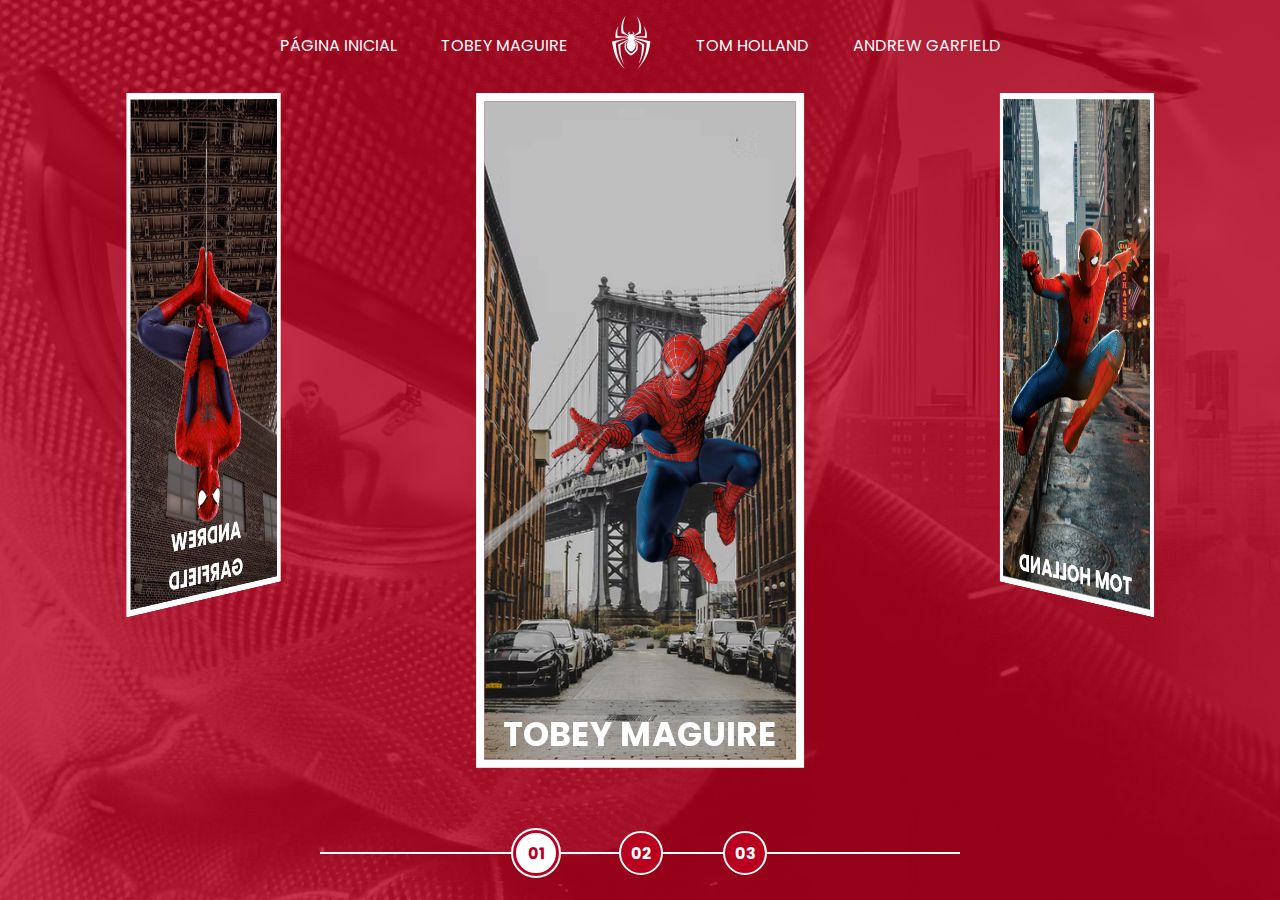
<file: index.html>
<!DOCTYPE html>
<html lang="en">
  <head>
    <meta charset="UTF-8" />
    <meta http-equiv="X-UA-Compatible" content="IE=edge" />
    <meta name="viewport" content="width=device-width, initial-scale=1.0" />
    <script src="/assets/scripts/script.js" defer></script>
    <title>Spiderman | Multiversos</title>
    <link
      rel="shortcut icon"
      href="/assets/images/icons/spider.svg"
      type="image/x-icon"
    />
    <link rel="stylesheet" href="assets/css/home-page-styles.css" />
  </head>
  <body>
    <nav class="s-menu">
      <ul>
        <li class="s-menu__item">
          <a href="/">Página Inicial</a>
        </li>
        <li class="s-menu__item">
          <a href="pages/tobey-maguire/spiderman1.html">Tobey Maguire</a>
        </li>
        <li class="s-menu__item s-menu__icon">
          <img
            src="/assets/images/icons/spider.svg"
            alt="Spiderman multiverse"
          />
        </li>
        <li class="s-menu__item">
          <a href="/pages/tom-holland/homecoming.html">Tom Holland</a>
        </li>
        <li class="s-menu__item">
          <a href="pages/andrew-garfield/amazing-spiderman.html"
            >Andrew Garfield</a
          >
        </li>
      </ul>
    </nav>

    <div class="s-container">
      <div
        class="s-cards-carousel"
        style="transform: translateZ(-40vw) rotateY(0)"
      >
        <a
          href="pages/tobey-maguire/spiderman1.html"
          class="s-card"
          id="spider-man-01"
        >
          <img
            class="s-card__background"
            src="/assets/images/pic-sm-bg-01.jpg"
          />
          <img
            class="s-card__image"
            src="/assets/images/spider-man-01.png"
            alt="Tobey Maguire"
          />
          <h2 class="s-card__title">Tobey Maguire</h2>
        </a>
        <a
          href="/pages/tom-holland/homecoming.html"
          class="s-card"
          id="spider-man-02"
        >
          <img
            class="s-card__background"
            src="/assets/images/pic-sm-bg-02.jpg"
          />
          <img
            class="s-card__image"
            src="/assets/images/spider-man-02.png"
            alt="Tom Holland"
          />
          <h2 class="s-card__title">Tom Holland</h2>
        </a>
        <a
          href="pages/andrew-garfield/amazing-spiderman.html"
          class="s-card"
          id="spider-man-03"
        >
          <img
            class="s-card__background"
            src="/assets/images/pic-sm-bg-03.jpg"
          />
          <img
            class="s-card__image"
            src="/assets/images/spider-man-03.png"
            alt="Andrew Garfield"
          />
          <h2 class="s-card__title">Andrew Garfield</h2>
        </a>
      </div>
    </div>

    <div class="s-controller">
      <div
        id="1"
        onclick="selectCarouselItem(this)"
        class="s-controller__button s-controller__button--active"
      >
        01
      </div>
      <div
        id="2"
        onclick="selectCarouselItem(this)"
        class="s-controller__button"
      >
        02
      </div>
      <div
        id="3"
        onclick="selectCarouselItem(this)"
        class="s-controller__button"
      >
        03
      </div>
      <div class="s-controller__line"></div>
    </div>
  </body>
</html>
</file>
<file: assets/css/home-page-styles.css>
@import url("/assets/css/reset.css");
@import url("/assets/css/global.css");

body {
  background-color: var(--primary-color);
}

body::before {
  content: "";
  background-image: url("/assets/images/spider-man-background.jpg");
  background-repeat: no-repeat;
  background-position: center;
  background-size: cover;
  width: 100%;
  height: 100%;
  position: absolute;
  opacity: 0.2;
  transition: background-image 1s ease-in-out, opacity 1s ease-in-out;
}

.s-menu {
  padding: 1rem 0;
  width: 100%;
  text-align: center;
  position: relative;
}

.s-menu__item {
  display: inline-block;
  text-transform: uppercase;
  margin: 0 1.25rem;
}

.s-menu__item a {
  transition: 0.3s ease-in-out;
}

.s-menu__item a:hover {
  border-bottom: 1px solid #fff;
}

.s-menu__icon {
  width: 2.5rem;
  margin: 0 1.25rem;
  vertical-align: middle;
}

.s-container {
  position: relative;
  display: flex;
  align-items: center;
  justify-content: space-evenly;
  perspective: 187.5rem;
}

.s-card {
  border: 0.5rem solid #fff;
  width: 100%;
  height: 70vh;
  position: absolute;
  transition: filter 0.5s ease-in-out;
}

.s-card:nth-child(1) {
  transform: rotateY(0deg) translateZ(50vw);
}

.s-card:nth-child(2) {
  transform: rotateY(120deg) translateZ(50vw);
}

.s-card:nth-child(3) {
  transform: rotateY(240deg) translateZ(50vw);
}

.s-card__background {
  width: 100%;
  height: 100%;
  object-fit: cover;
  position: absolute;
  transition: opacity 1s ease-in-out;
}

.s-card__image {
  width: 100%;
  height: 100%;
  object-fit: contain;
  position: relative;
  transition: 1s ease-in-out;
}

.s-card__title {
  font-size: 2rem;
  text-transform: uppercase;
  text-align: center;
  position: absolute;
  width: 100%;
  bottom: 0;
  transition: bottom 1s ease-in-out;
}

.s-controller {
  position: absolute;
  display: flex;
  justify-content: center;
  align-items: center;
  margin-top: 3rem;
  bottom: 1.5rem;
  width: 100%;
}

.s-controller__button {
  display: flex;
  align-items: center;
  justify-content: center;
  height: 2.5rem;
  width: 2.5rem;
  border: 2px solid #fff;
  border-radius: 50%;
  background-color: var(--primary-color);
  text-align: center;
  font-size: 1rem;
  font-weight: bold;
  cursor: pointer;
  z-index: 1;
  transition: transform 0.3s ease-in-out;
}

.s-controller__button--active {
  background-color: #fff;
  color: var(--primary-color);
  border: 0.1875rem solid var(--primary-color);
  outline: 0.125rem solid #fff;
}

.s-controller__button:hover {
  transform: scale(1.1);
}

.s-controller__button:nth-child(2) {
  margin: 0 3.75rem;
}

.s-controller__line {
  background-color: #fff;
  width: 50%;
  height: 2px;
  position: absolute;
}

/* Hover Animation */

.s-card--hovered .s-card__background {
  cursor: pointer;
  opacity: 0;
}

.s-card--hovered .s-card__image {
  transform: scale(1.4);
  filter: drop-shadow(30px 10px 4px rgba(0, 0, 0, 0.5));
}

body#spider-man-01-hovered::before {
  background-image: url("/assets/images/pic-sm-bg-01.jpg");
}

body#spider-man-02-hovered::before {
  background-image: url("/assets/images/pic-sm-bg-02.jpg");
}

body#spider-man-03-hovered::before {
  background-image: url("/assets/images/pic-sm-bg-03.jpg");
}

body[id^="spider-man-"]::before {
  opacity: 1;
}

body[id^="spider-man-"] .s-card:not(.s-card--hovered) {
  filter: grayscale(100%);
}

.s-card--hovered .s-card__title {
  bottom: 50%;
}

.s-cards-carousel {
  display: flex;
  justify-content: center;
  width: calc(100vw / 3 - 10%);
  transform-style: preserve-3d;
  transition: transform 0.4s ease-in;
}
</file>
